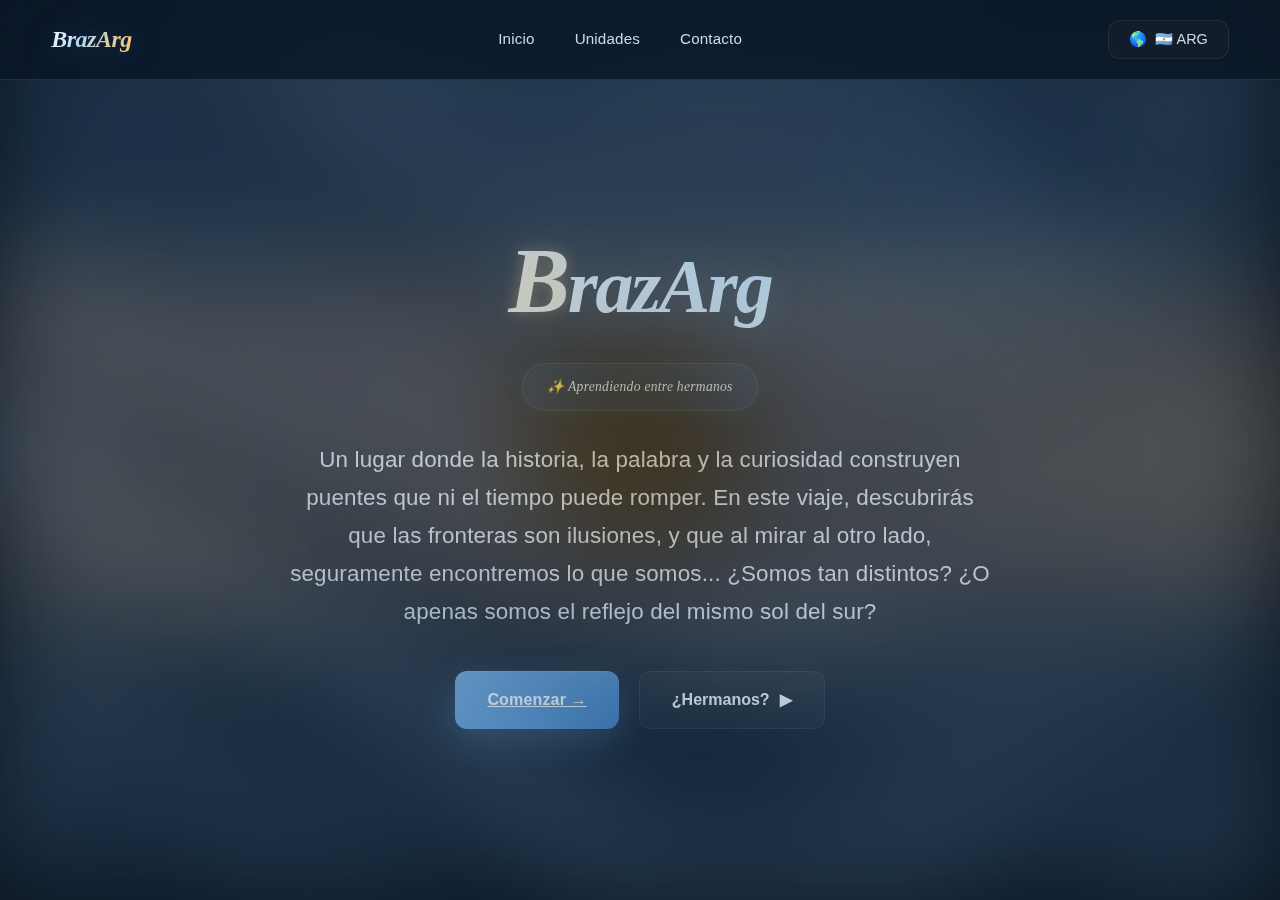
<file: index.html>
<!DOCTYPE html>
<html lang="es">
<head>
  <meta charset="UTF-8">
  <meta name="viewport" content="width=device-width, initial-scale=1.0">
  <title data-key="title">BrazArg - Aprendiendo entre hermanos</title>
  <link rel="stylesheet" href="./src/styles/index.css">
    <link rel="stylesheet" href="./src/styles/fondos-banderas.css">
</head>
<body>
  <!-- Navbar -->
  <header class="navbar">
    <div class="logo" id="logoText">BrazArg</div>
    <nav class="menu" id="navMenu">
      <a href="#inicio" data-key="nav_inicio">Inicio</a>
      <a href="#unidades" data-key="nav_unidades">Unidades</a>
      <a href="#contacto" data-key="nav_contacto">Contacto</a>
    </nav>
    <button class="mode-btn" id="modeToggle">
      <span>🌎</span>
      <span id="modeLabel">Modo</span>
    </button>
  </header>

  <div id="back"></div>

  <!-- Main Content -->
  <main id="mainContent">
    <!-- Hero Section -->
    <section class="panel hero" id="inicio">
      <div class="floating-element floating-1"></div>
      <div class="floating-element floating-2"></div>
      
      <div class="hero-content">

        <h1 data-key="hero_title"></h1>
                <div class="hero-badge" data-key="hero_badge"></div>
        <p data-key="hero_text"></p>
        
        <div class="hero-buttons">

           <a href="./pages/portal.html" class="btn-primary"> <span data-key="hero_btn_start"></span> →
          </a>

          <button class="btn btn-secondary">
            <span data-key="hero_btn_demo"></span> ▶
          </button>
        </div>
      </div>
    </section>

    <!-- Features Section -->
    <section class="panel features" id="unidades">
      <div class="features-content">
        <h2 data-key="features_title"></h2>
                <span class="section-label" data-key="features_label"></span>
        <p data-key="features_text"></p>
        
        <div class="features-grid" id="featuresGrid"></div>
      </div>
    </section>

    <!-- Footer Section -->
    <section class="panel footer-section" id="contacto">
      <div class="footer-content">
        <h2 data-key="footer_title"></h2>
        <p data-key="footer_text"></p>
        
        <div class="footer-cta">
          <button class="btn btn-primary">
            
            <span data-key="footer_btn"></span> 🚀
          </button>
        </div>
        
        <div class="social-links">
          <a href="#" class="social-link">📱</a>
          <a href="#" class="social-link">🐦</a>
          <a href="#" class="social-link">📸</a>
          <a href="#" class="social-link">💼</a>
        </div>
        
        <div class="footer-bottom">
          <p id="footerCopy"></p>
        </div>
      </div>
    </section>
  </main>

  
  <script src="./src/js/toggleMode.js"></script>

  <script src="./src/js/flag-back-scroll.js"></script>
</body>
</html>
</file>
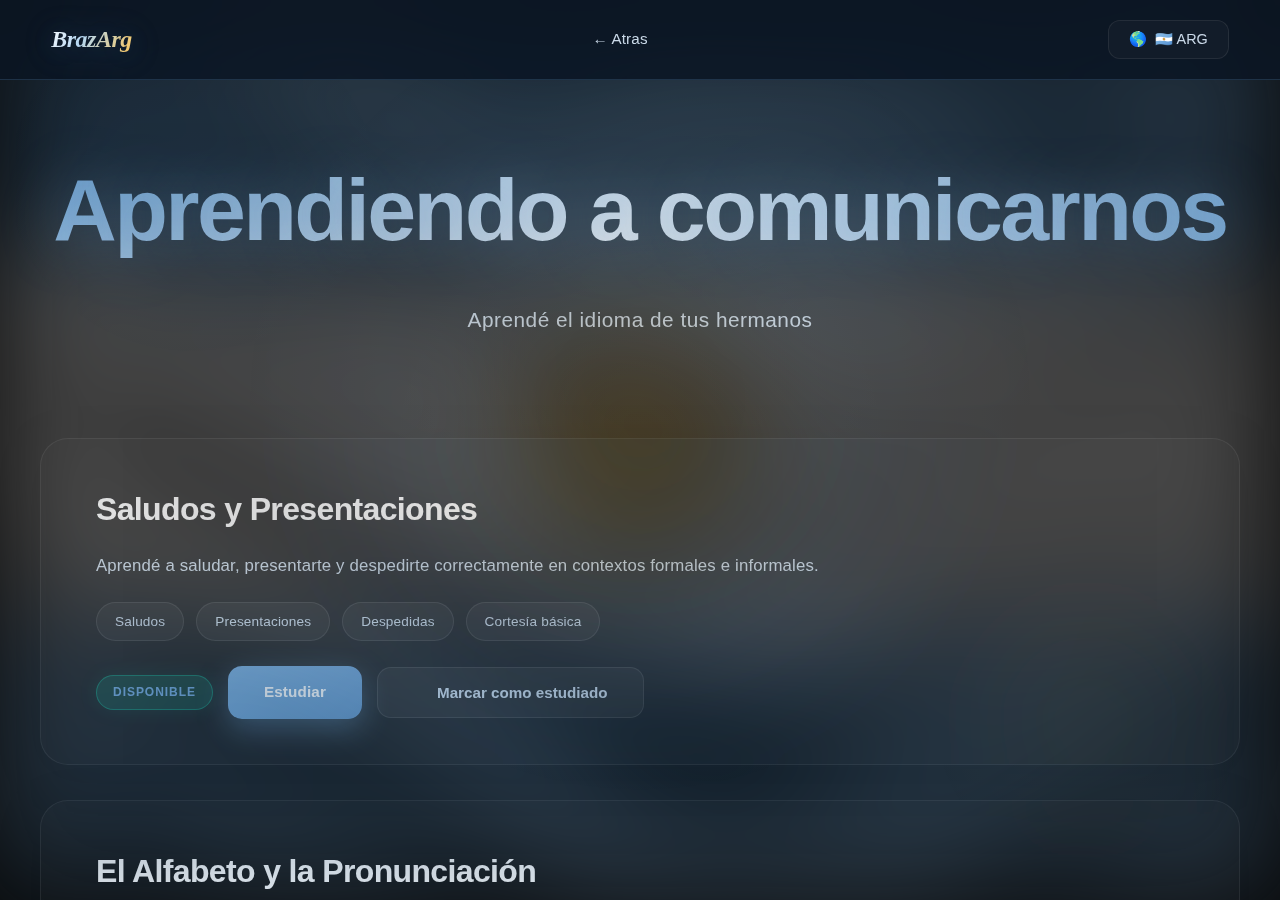
<file: pages/temario_idiomas.html>
<!DOCTYPE html>
<html lang="es">
<head>
  <meta charset="UTF-8">
  <meta name="viewport" content="width=device-width, initial-scale=1.0">
  <title data-key="title">BrazArg - Idiomas</title>
  <link rel="icon" type="image/png" href="../src/img/logo.png">
  <link rel="stylesheet" href="../src/styles/index.css">  
    <link rel="stylesheet" href="../src/styles/fondos-banderas.css">
</head>
<body>
  <!-- 🌎 Navbar -->
  <header class="navbar">
    <div class="logo"><a style="text-decoration: none;" href="../index.html">BrazArg</a></div>
    <nav class="menu">
      <a href="./portal.html" data-key="nav-back">a</a>

    </nav>
    <button class="mode-btn" id="modeToggle">
      <span>🌎</span>
      <span id="modeLabel">🇦🇷 ARG</span>
    </button>
  </header>

  <!-- 🌈 Fondo animado -->
  <div class="animated-bg"></div>
  <div id="back"></div>
  <!-- =============================
       📘 TEMARIO DE IDIOMAS
  ============================== -->
  <main class="temario-container" id="temario">
    <div class="temario-header">
      <h1 class="temario-title">Temario de Español ↔ Portugués</h1>
      <p class="temario-subtitle">Aprendé el idioma de tus hermanos</p>
    </div>

    <div class="chapters-grid" id="chaptersGrid">
      <!-- 🔹 Las unidades se cargan dinámicamente desde temario.js -->
    </div>
  </main>

  <!-- =============================
       📜 SCRIPTS
  ============================== -->
  <script src="../src/js/toggleMode.js"></script>
  <script src="../src/js/temario.js"></script>
      <script src="../src/js/flag-back-scroll.js"></script>
</body>
</html>
</file>
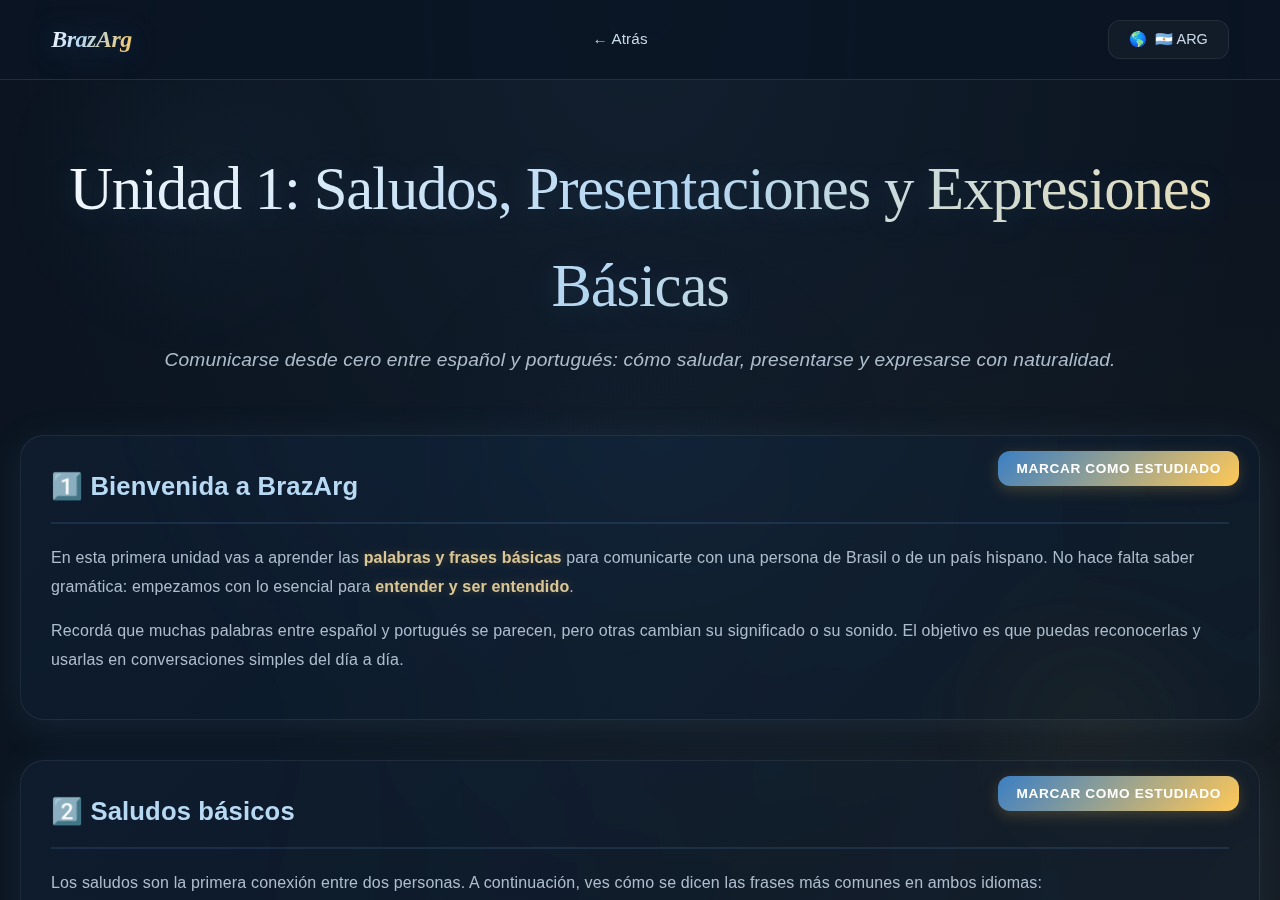
<file: pages/unidades/unidad1.html>
<!DOCTYPE html>
<html lang="es">
<head>
  <meta charset="UTF-8">
  <meta name="viewport" content="width=device-width, initial-scale=1.0">
  <title>BrazArg - Unidad 1</title>
  <link rel="icon" type="image/png" href="../src/img/logo.png">
  <link rel="stylesheet" href="../../src/styles/index.css">
  <link rel="stylesheet" href="../../src/styles/unidad.css">
</head>

<body>
  <!-- 🌎 Navbar -->
  <header class="navbar">
    <div class="logo"><a style="text-decoration:none;" href="../../index.html">BrazArg</a></div>
    <nav class="menu">
      <a href="../temario_idiomas.html" id="navBack" data-key="nav-back">Volver al Temario</a>
    </nav>
    <button class="mode-btn" id="modeToggle">
      <span>🌎</span>
      <span id="modeLabel">🇦🇷 ARG</span>
    </button>
  </header>

  <!-- 🌈 Fondo animado -->
  <div class="animated-bg"></div>

  <!-- 📈 Progreso -->
  <div class="progress-bar" id="progressBar"></div>

  <!-- 🧠 Contenido dinámico -->
  <main class="unidad-container">
    <div class="unidad-header">
      <h1 id="unidadTitle"></h1>
      <p id="unidadSubtitle"></p>
    </div>

    <div class="unidad-content" id="unidadContent">
      <!-- Secciones cargadas dinámicamente -->
    </div>
  </main>

  <!-- 📜 Scripts -->
     <script src="../../src/js/unidad.js"></script>
  <script src="../../src/js/toggleMode.js"></script>
</body>
</html>
</file>
<file: src/styles/fondos-banderas.css>
/* ===============================
   🌎 DIV DE FONDO BRAZARG
   =============================== */
#back {
  position: fixed;
  inset: 0;
  background-position: center;
  background-size: cover;
  background-repeat: no-repeat;
  opacity: 0.36;
  filter: blur(56px) brightness(0.86);
  z-index: 0; /* debajo de todo tu contenido */
  transition: background-image 0.8s ease, opacity 0.5s ease;
  z-index: 100;
  pointer-events: none;
}

/* 🇦🇷 ARG */
body[data-mode="argentina"] #back {
  background-image: url("../img/arg.jpg");
}

/* 🇧🇷 BR */
body[data-mode="brasil"] #back {
  background-image: url("../img/brz.jpg");
}

/* Movimiento sutil con scroll */
@keyframes moveBackground {
  from { background-position: center 0; }
  to { background-position: center 150px; }
}

body.scrolling #back {
  animation: moveBackground 8s ease-in-out infinite alternate;
}
</file>
<file: src/styles/unidad.css>
/* ===============================
   🧠 ESTRUCTURA GENERAL UNIDADES BRAZARG
   =============================== */

.unidad-container {
  max-width: 100%;
  margin: 0 auto;
  padding: 140px 20px 80px;
  position: relative;
  color: #fff;
  align-items: center;
}

.unidad-header {
  text-align: center;
  margin-bottom: 60px;
}

#unidadTitle {
  font-size: clamp(2.5rem, 5vw, 3.8rem);
  font-weight: 300;
}

#unidadSubtitle {
  font-size: 1.2rem;
  opacity: 0.8;
  margin-top: 10px;
}

/* ===============================
   SECCIONES DE CONTENIDO
   =============================== */
.section {
  background: rgba(255, 255, 255, 0.03);
  border: 1px solid rgba(255, 255, 255, 0.1);
  border-radius: 15px;
  padding: 30px;
  margin-bottom: 40px;
  transition: all 0.3s ease;
  position: relative;
}

.section h2 {
  font-weight: 500;
  margin-bottom: 10px;
}

.section p {
  line-height: 1.7;
  opacity: 0.85;
}

/* Botón marcar como estudiado */
.mark-btn {
  position: absolute;
  top: 15px;
  right: 20px;
  background: rgba(255, 255, 255, 0.1);
  border: none;
  border-radius: 8px;
  color: #fff;
  cursor: pointer;
  font-size: 0.9rem;
  padding: 6px 12px;
  transition: all 0.3s ease;
}

.mark-btn:hover {
  background: rgba(255, 255, 255, 0.25);
}

/* Estado de estudiado */
.section.studied {
  border-color: rgba(80, 255, 150, 0.5);
}

/* ===============================
   BARRAS DE PROGRESO
   =============================== */
.progress-bar {
  position: fixed;
  top: 0;
  left: 0;
  height: 4px;
  width: 0%;
  background: var(--accent);
  z-index: 2000;
  transition: width 0.25s ease;
}

#studyProgressBar {
  margin-top: 40px;
  padding: 15px 25px;
  background: rgba(255, 255, 255, 0.05);
  border: 1px solid rgba(255, 255, 255, 0.1);
  border-radius: 15px;
  text-align: center;
  position: relative;
  overflow: hidden;
}

.study-progress-fill {
  position: absolute;
  top: 0;
  left: 0;
  height: 100%;
  width: 0%;
  background: linear-gradient(90deg, var(--accent), var(--accent-light));
  border-radius: 15px;
  opacity: 0.15;
  transition: width 0.3s ease;
}

.study-progress-text {
  position: relative;
  z-index: 2;
  font-weight: 600;
}

/* ===============================
   RESPONSIVE
   =============================== */
@media (max-width: 768px) {
  .unidad-container {
    padding: 120px 15px 60px;
  }

  .section {
    padding: 20px;
  }

  .mark-btn {
    top: 10px;
    right: 15px;
  }
}

.hover-bilingue {
  cursor: pointer;
  background: rgba(131, 234, 90, 0.25);
  border-radius: 6px;
  box-shadow: 0 0 10px rgba(255,255,255,0.15);
  transition: 0.25s;
}

/* ==============================
   BARRA DE PROGRESO DE SCROLL
   ============================== */
/* Asegurate de que el header sea el contenedor de referencia */

.scroll-progress {
  position: fixed;
  top: 80px; /* ajustá según la altura real del nav */
  left: 0;
  height: 4px;
  width: 0%;
  background: linear-gradient(90deg, var(--primary, #00a8ff), var(--accent, #ffd700));
  z-index: 9999;
  transition: width 0.05s ease-out;
  border-radius: 0 4px 4px 0;
  box-shadow: 0 0 10px rgba(255, 215, 0, 0.25);
  pointer-events: none;
}
</file>
<file: src/styles/index.css>
/* ===============================
       IMPORTS & RESET
       =============================== */
    @import url('https://fonts.googleapis.com/css2?family=Inter:wght@300;400;500;600;700;800&display=swap');
    
    * {
      margin: 0;
      padding: 0;
      box-sizing: border-box;
    }
    
    :root {
      --primary: #00ffc6;
      --primary-dark: #00d4a0;
      --bg-dark: #0a0a0a;
      --bg-panel: #0f0f0f;
      --text-primary: #ffffff;
      --text-secondary: #a0a0a0;
      --accent-blue: #3b82f6;
      --accent-yellow: #fbbf24;
    }
    
    html {


      overflow-y: scroll;
      overflow-x: hidden;
    }
    
    body {
      font-family: 'Inter', -apple-system, BlinkMacSystemFont, sans-serif;
      background: var(--bg-dark);
      color: var(--text-primary);
      line-height: 1.6;
      overflow-x: hidden;
      -webkit-font-smoothing: antialiased;
      -moz-osx-font-smoothing: grayscale;
    }
    
    /* ===============================
       NAVBAR
       =============================== */
    .navbar {
      position: fixed;
      top: 0;
      left: 0;
      right: 0;
      height: 80px;
      display: flex;
      align-items: center;
      justify-content: space-between;
      padding: 0 4%;
      background: rgba(10, 10, 10, 0.85);
      backdrop-filter: blur(20px);
      border-bottom: 1px solid rgba(255, 255, 255, 0.05);
      z-index: 1000;
      transition: all 0.3s cubic-bezier(0.4, 0, 0.2, 1);
    }
    
    .navbar.scrolled {
      height: 70px;
      background: rgba(10, 10, 10, 0.95);
      box-shadow: 0 10px 40px rgba(0, 0, 0, 0.3);
    }
    
    .logo {
      font-size: 1.5rem;
      font-weight: 800;
      letter-spacing: -0.5px;
      background: linear-gradient(135deg, var(--primary) 0%, #60efff 100%);
      -webkit-background-clip: text;
      -webkit-text-fill-color: transparent;
      background-clip: text;
      transition: transform 0.3s ease;
    }
    
    .logo:hover {
      transform: scale(1.05);
    }
    
    .menu {
      display: flex;
      gap: 40px;
      align-items: center;
    }
    
    .menu a {
      color: var(--text-secondary);
      text-decoration: none;
      font-weight: 500;
      font-size: 0.95rem;
      position: relative;
      transition: color 0.3s ease;
    }
    
    .menu a::after {
      content: '';
      position: absolute;
      bottom: -5px;
      left: 0;
      width: 0;
      height: 2px;
      background: var(--primary);
      transition: width 0.3s ease;
    }
    
    .menu a:hover {
      color: var(--text-primary);
    }
    
    .menu a:hover::after {
      width: 100%;
    }
    
    .mode-btn {
      background: transparent;
      border: 1.5px solid rgba(0, 255, 198, 0.3);
      color: var(--primary);
      padding: 10px 20px;
      border-radius: 12px;
      cursor: pointer;
      font-size: 0.9rem;
      font-weight: 600;
      transition: all 0.3s ease;
      display: flex;
      align-items: center;
      gap: 8px;
    }
    
    .mode-btn:hover {
      background: var(--primary);
      color: var(--bg-dark);
      transform: translateY(-2px);
      box-shadow: 0 10px 30px rgba(0, 255, 198, 0.3);
    }
    
    /* ===============================
       MAIN CONTAINER
       =============================== */
    main {
      width: 100%;
      height: 100vh;
      overflow-y: scroll;

      scroll-behavior: smooth;
    }
    
    /* ===============================
       PANELS
       =============================== */
    .panel {
      width: 100%;
      min-height: 100vh;
      height: 100vh;
      display: flex;
      align-items: center;
      justify-content: center;
      scroll-snap-align: start;
      scroll-snap-stop: always;
      position: relative;
      overflow: hidden;
    }
    
    /* Background animations */
    .panel::before {
      content: '';
      position: absolute;
      top: 0;
      left: 0;
      right: 0;
      bottom: 0;
      background: radial-gradient(circle at 50% 50%, rgba(0, 255, 198, 0.05) 0%, transparent 50%);
      opacity: 0;
      transition: opacity 0.6s ease;
      pointer-events: none;
    }
    
    .panel.active::before {
      opacity: 1;
            padding: 32px 12px;
    }
    
    /* ===============================
       HERO SECTION
       =============================== */
    .hero {
      background: 
        linear-gradient(180deg, rgba(10, 10, 10, 0.9) 0%, rgba(15, 15, 15, 0.95) 100%),
        radial-gradient(ellipse at top, rgba(0, 255, 198, 0.1) 0%, transparent 60%);
    }
    
    .hero-content {
      max-width: 1200px;
      width: 90%;
      text-align: center;
      padding: 100px 20px 40px;
      position: relative;
      z-index: 1;
    }
    
    .hero-badge {
      display: inline-flex;
      align-items: center;
      gap: 8px;
      padding: 8px 20px;
      background: rgba(0, 255, 198, 0.1);
      border: 1px solid rgba(0, 255, 198, 0.2);
      border-radius: 50px;
      font-size: 0.85rem;
      font-weight: 600;
      color: var(--primary);
      margin-bottom: 30px;
      animation: fadeInDown 0.8s ease;
    }
    
    .hero h1 {
      font-size: clamp(2.5rem, 6vw, 5rem);
      font-weight: 800;
      line-height: 1.1;
      margin-bottom: 30px;
      background: linear-gradient(135deg, #ffffff 0%, #a0a0a0 100%);
      -webkit-background-clip: text;
      -webkit-text-fill-color: transparent;
      background-clip: text;
      animation: fadeInUp 0.8s ease 0.2s both;
    }
    
    .hero p {
      font-size: clamp(1.1rem, 2vw, 1.4rem);
      color: var(--text-secondary);
      max-width: 700px;
      margin: 0 auto 40px;
      line-height: 1.7;
      animation: fadeInUp 0.8s ease 0.4s both;
    }
    
    .hero-buttons {
      display: flex;
      gap: 20px;
      justify-content: center;
      flex-wrap: wrap;
      animation: fadeInUp 0.8s ease 0.6s both;
    }
    
    .btn {
      padding: 16px 40px;
      border-radius: 14px;
      font-size: 1rem;
      font-weight: 600;
      cursor: pointer;
      transition: all 0.3s cubic-bezier(0.4, 0, 0.2, 1);
      border: none;
      text-decoration: none;
      display: inline-flex;
      align-items: center;
      gap: 10px;
    }
    
    .btn-primary {
      background: linear-gradient(135deg, var(--primary) 0%, #00d4a0 100%);
      color: var(--bg-dark);
      box-shadow: 0 10px 40px rgba(0, 255, 198, 0.3);
    }
    
    .btn-primary:hover {
      transform: translateY(-3px);
      box-shadow: 0 15px 50px rgba(0, 255, 198, 0.4);
    }
    
    .btn-secondary {
      background: rgba(255, 255, 255, 0.05);
      color: var(--text-primary);
      border: 1.5px solid rgba(255, 255, 255, 0.1);
    }
    
    .btn-secondary:hover {
      background: rgba(255, 255, 255, 0.1);
      border-color: rgba(255, 255, 255, 0.2);
      transform: translateY(-3px);
    }
    
    /* Floating elements */
    .floating-element {
      position: absolute;
      border-radius: 50%;
      opacity: 0.15;
      animation: float 6s ease-in-out infinite;
    }
    
    .floating-1 {
      width: 300px;
      height: 300px;
      background: radial-gradient(circle, var(--primary) 0%, transparent 70%);
      top: 10%;
      right: 10%;
      animation-delay: 0s;
    }
    
    .floating-2 {
      width: 200px;
      height: 200px;
      background: radial-gradient(circle, var(--accent-blue) 0%, transparent 70%);
      bottom: 20%;
      left: 5%;
      animation-delay: 2s;
    }
    
    /* ===============================
       FEATURES SECTION
       =============================== */
    .features {
      background: 
        linear-gradient(180deg, rgba(15, 15, 15, 0.95) 0%, rgba(10, 10, 10, 0.9) 100%),
        radial-gradient(ellipse at bottom, rgba(59, 130, 246, 0.1) 0%, transparent 60%);
    }
    
    .features-content {
      max-width: 1200px;
      width: 90%;
      padding: 100px 20px 40px;
      text-align: center;
    }
    
    .section-label {
      display: inline-block;
      padding: 6px 16px;
      background: rgba(59, 130, 246, 0.1);
      border: 1px solid rgba(59, 130, 246, 0.2);
      border-radius: 50px;
      font-size: 0.8rem;
      font-weight: 600;
      color: var(--accent-blue);
      margin-bottom: 20px;
      text-transform: uppercase;
      letter-spacing: 1px;
    }
    
    .features h2 {
      font-size: clamp(2rem, 4vw, 3.5rem);
      font-weight: 800;
      margin-bottom: 20px;
      background: linear-gradient(135deg, #ffffff 0%, #a0a0a0 100%);
      -webkit-background-clip: text;
      -webkit-text-fill-color: transparent;
      background-clip: text;
    }
    
    .features > .features-content > p {
      font-size: 1.2rem;
      color: var(--text-secondary);
      max-width: 600px;
      margin: 0 auto 60px;
    }
    
    .features-grid {
      display: grid;
      grid-template-columns: repeat(auto-fit, minmax(300px, 1fr));
      gap: 30px;
      margin-top: 40px;
    }
    
    .feature-card {
      background: rgba(255, 255, 255, 0.02);
      border: 1px solid rgba(255, 255, 255, 0.05);
      border-radius: 20px;
      padding: 40px 30px;
      transition: all 0.3s ease;
      position: relative;
      overflow: hidden;
    }
    
    .feature-card::before {
      content: '';
      position: absolute;
      top: 0;
      left: 0;
      right: 0;
      height: 3px;
      background: linear-gradient(90deg, var(--primary) 0%, var(--accent-blue) 100%);
      transform: scaleX(0);
      transition: transform 0.3s ease;
    }
    
    .feature-card:hover::before {
      transform: scaleX(1);
    }
    
    .feature-card:hover {
      background: rgba(255, 255, 255, 0.05);
      border-color: rgba(255, 255, 255, 0.1);
      transform: translateY(-5px);
    }
    
    .feature-icon {
      font-size: 3rem;
      margin-bottom: 20px;
    }
    
    .feature-card h3 {
      font-size: 1.4rem;
      font-weight: 700;
      margin-bottom: 15px;
      color: var(--text-primary);
    }
    
    .feature-card p {
      color: var(--text-secondary);
      line-height: 1.7;
    }
    
    /* ===============================
       GAMES SECTION
       =============================== */
    .games {
      background: 
        linear-gradient(180deg, rgba(10, 10, 10, 0.9) 0%, rgba(15, 15, 15, 0.95) 100%),
        radial-gradient(ellipse at top, rgba(251, 191, 36, 0.1) 0%, transparent 60%);
    }
    
    .games-content {
      max-width: 1200px;
      width: 90%;
      padding: 100px 20px 40px;
      text-align: center;
    }
    
    .games h2 {
      font-size: clamp(2rem, 4vw, 3.5rem);
      font-weight: 800;
      margin-bottom: 20px;
      background: linear-gradient(135deg, #ffffff 0%, #a0a0a0 100%);
      -webkit-background-clip: text;
      -webkit-text-fill-color: transparent;
      background-clip: text;
    }
    
    .games-showcase {
      display: grid;
      grid-template-columns: repeat(auto-fit, minmax(250px, 1fr));
      gap: 25px;
      margin-top: 50px;
    }
    
    .game-card {
      aspect-ratio: 1;
      background: rgba(255, 255, 255, 0.02);
      border: 1px solid rgba(255, 255, 255, 0.05);
      border-radius: 24px;
      padding: 30px;
      display: flex;
      flex-direction: column;
      align-items: center;
      justify-content: center;
      transition: all 0.4s cubic-bezier(0.4, 0, 0.2, 1);
      position: relative;
      overflow: hidden;
    }
    
    .game-card::after {
      content: '';
      position: absolute;
      inset: 0;
      background: radial-gradient(circle at center, var(--primary) 0%, transparent 70%);
      opacity: 0;
      transition: opacity 0.4s ease;
    }
    
    .game-card:hover {
      transform: scale(1.05);
      background: rgba(255, 255, 255, 0.05);
      border-color: var(--primary);
      box-shadow: 0 20px 60px rgba(0, 255, 198, 0.2);
    }
    
    .game-card:hover::after {
      opacity: 0.1;
    }
    
    .game-card-content {
      position: relative;
      z-index: 1;
      text-align: center;
    }
    
    .game-emoji {
      font-size: 4rem;
      margin-bottom: 15px;
      display: block;
    }
    
    .game-card h3 {
      font-size: 1.3rem;
      font-weight: 700;
      margin-bottom: 10px;
    }
    
    .game-card p {
      font-size: 0.9rem;
      color: var(--text-secondary);
    }
    
    /* ===============================
       FOOTER SECTION
       =============================== */
    .footer-section {
      background: 
        linear-gradient(180deg, rgba(15, 15, 15, 0.95) 0%, rgba(10, 10, 10, 1) 100%),
        radial-gradient(ellipse at center, rgba(0, 255, 198, 0.1) 0%, transparent 60%);
    }
    
    .footer-content {
      max-width: 1200px;
      width: 90%;
      padding: 100px 20px 60px;
      text-align: center;
    }
    
    .footer-section h2 {
      font-size: clamp(2.5rem, 5vw, 4rem);
      font-weight: 800;
      margin-bottom: 30px;
      background: linear-gradient(135deg, var(--primary) 0%, #60efff 100%);
      -webkit-background-clip: text;
      -webkit-text-fill-color: transparent;
      background-clip: text;
    }
    
    .footer-section p {
      font-size: 1.3rem;
      color: var(--text-secondary);
      max-width: 600px;
      margin: 0 auto 50px;
    }
    
    .footer-cta {
      display: flex;
      gap: 20px;
      justify-content: center;
      margin-bottom: 80px;
      flex-wrap: wrap;
    }
    
    .social-links {
      display: flex;
      gap: 20px;
      justify-content: center;
      margin-bottom: 40px;
    }
    
    .social-link {
      width: 50px;
      height: 50px;
      display: flex;
      align-items: center;
      justify-content: center;
      background: rgba(255, 255, 255, 0.05);
      border: 1px solid rgba(255, 255, 255, 0.1);
      border-radius: 12px;
      color: var(--text-secondary);
      text-decoration: none;
      font-size: 1.3rem;
      transition: all 0.3s ease;
    }
    
    .social-link:hover {
      background: var(--primary);
      color: var(--bg-dark);
      transform: translateY(-3px);
      border-color: var(--primary);
    }
    
    .footer-bottom {
      padding-top: 40px;
      border-top: 1px solid rgba(255, 255, 255, 0.05);
      color: var(--text-secondary);
      font-size: 0.9rem;
    }
    
    /* ===============================
       ANIMATIONS
       =============================== */
    @keyframes fadeInDown {
      from {
        opacity: 0;
        transform: translateY(-20px);
      }
      to {
        opacity: 1;
        transform: translateY(0);
      }
    }
    
    @keyframes fadeInUp {
      from {
        opacity: 0;
        transform: translateY(20px);
      }
      to {
        opacity: 1;
        transform: translateY(0);
      }
    }
    
    @keyframes float {
      0%, 100% {
        transform: translateY(0) rotate(0deg);
      }
      50% {
        transform: translateY(-30px) rotate(5deg);
      }
    }
    
    /* ===============================
       RESPONSIVE
       =============================== */
    @media (max-width: 768px) {
      .navbar {
        padding: 0 20px;
        height: 70px;
      }
      
      .menu {
        gap: 20px;
      }
      
      .menu a {
        font-size: 0.85rem;
      }
      
      .mode-btn {
        padding: 8px 16px;
        font-size: 0.8rem;
      }
      
      .hero-buttons {
        flex-direction: column;
        align-items: center;
      }
      
      .btn {
        width: 100%;
        max-width: 300px;
        justify-content: center;
      }
      
      .features-grid {
        grid-template-columns: 1fr;
      }
      
      .games-showcase {
        grid-template-columns: repeat(auto-fit, minmax(200px, 1fr));
      }
      
      .floating-element {
        display: none;
      }
    }
    
    /* Custom scrollbar */
    ::-webkit-scrollbar {
      width: 10px;
    }
    
    ::-webkit-scrollbar-track {
      background: var(--bg-dark);
    }
    
    ::-webkit-scrollbar-thumb {
      background: rgba(0, 255, 198, 0.3);
      border-radius: 5px;
    }
    
    ::-webkit-scrollbar-thumb:hover {
      background: rgba(0, 255, 198, 0.5);
    }
</file>
